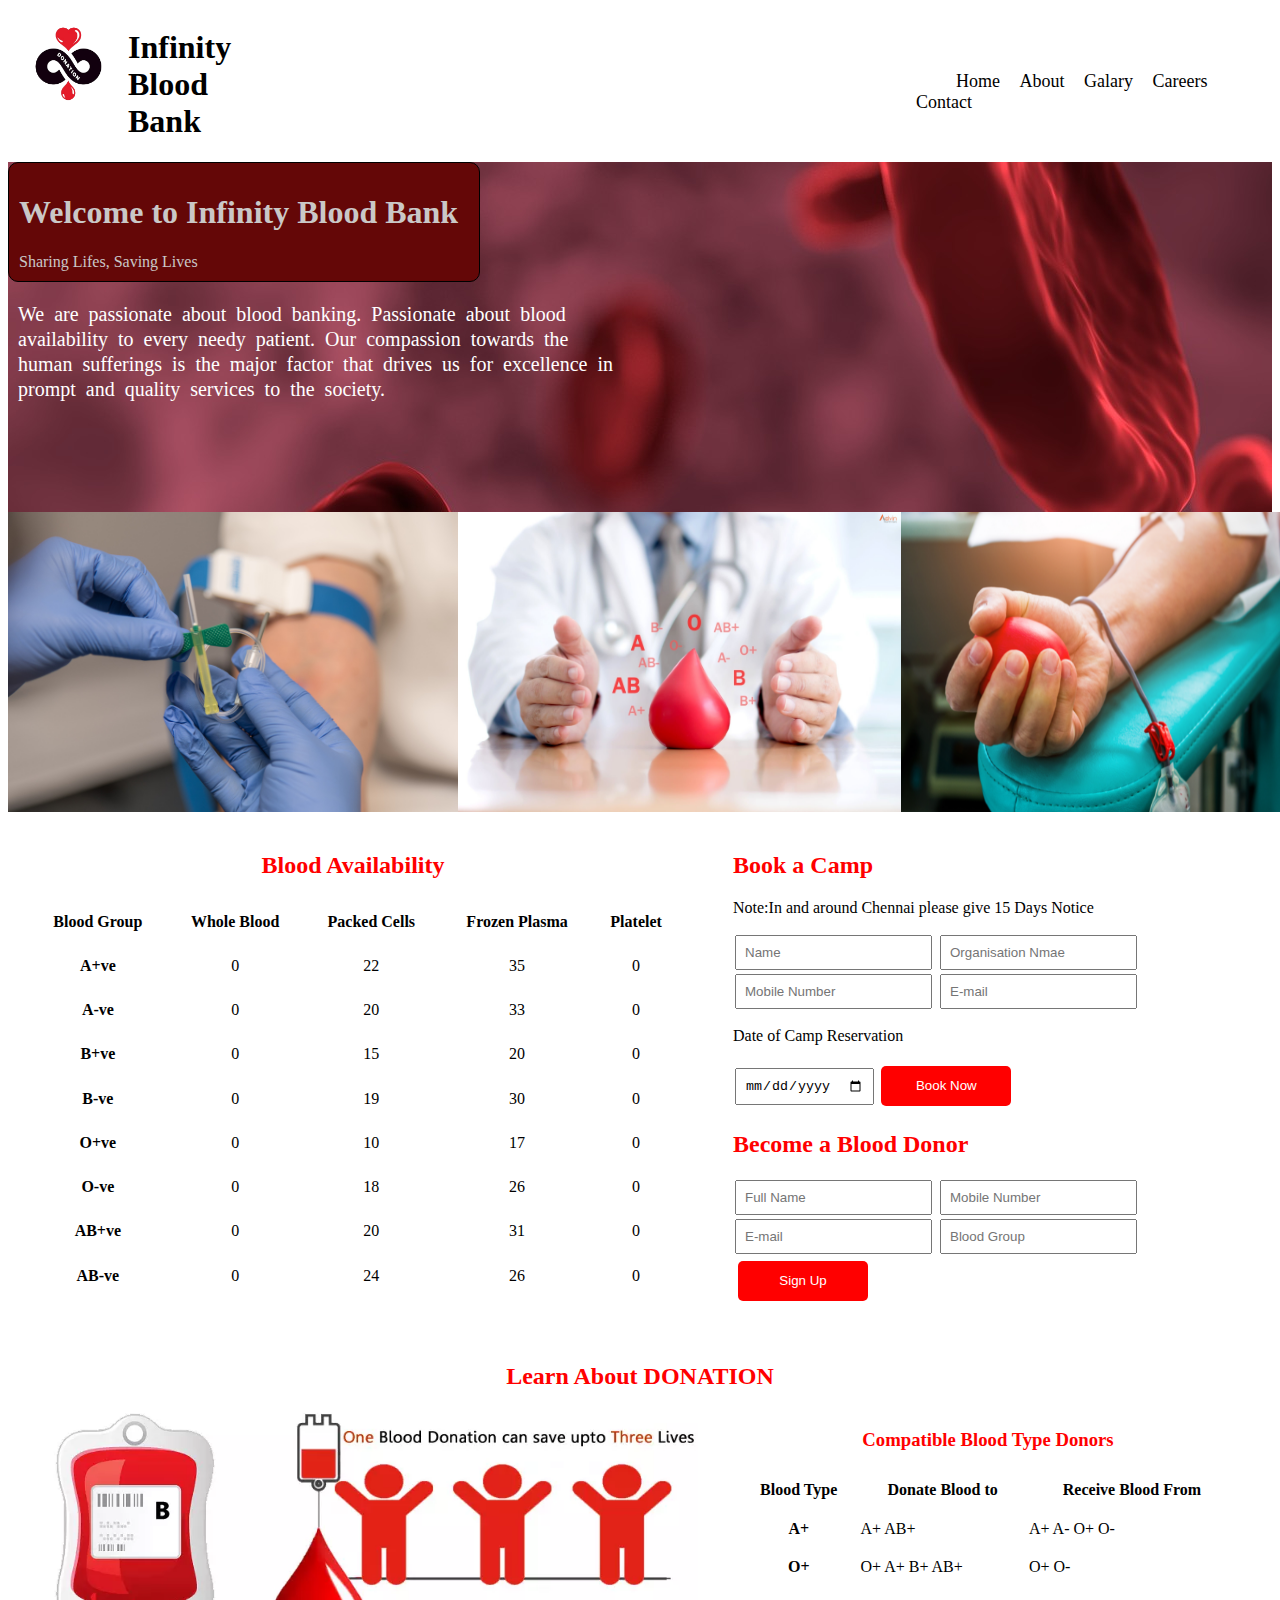
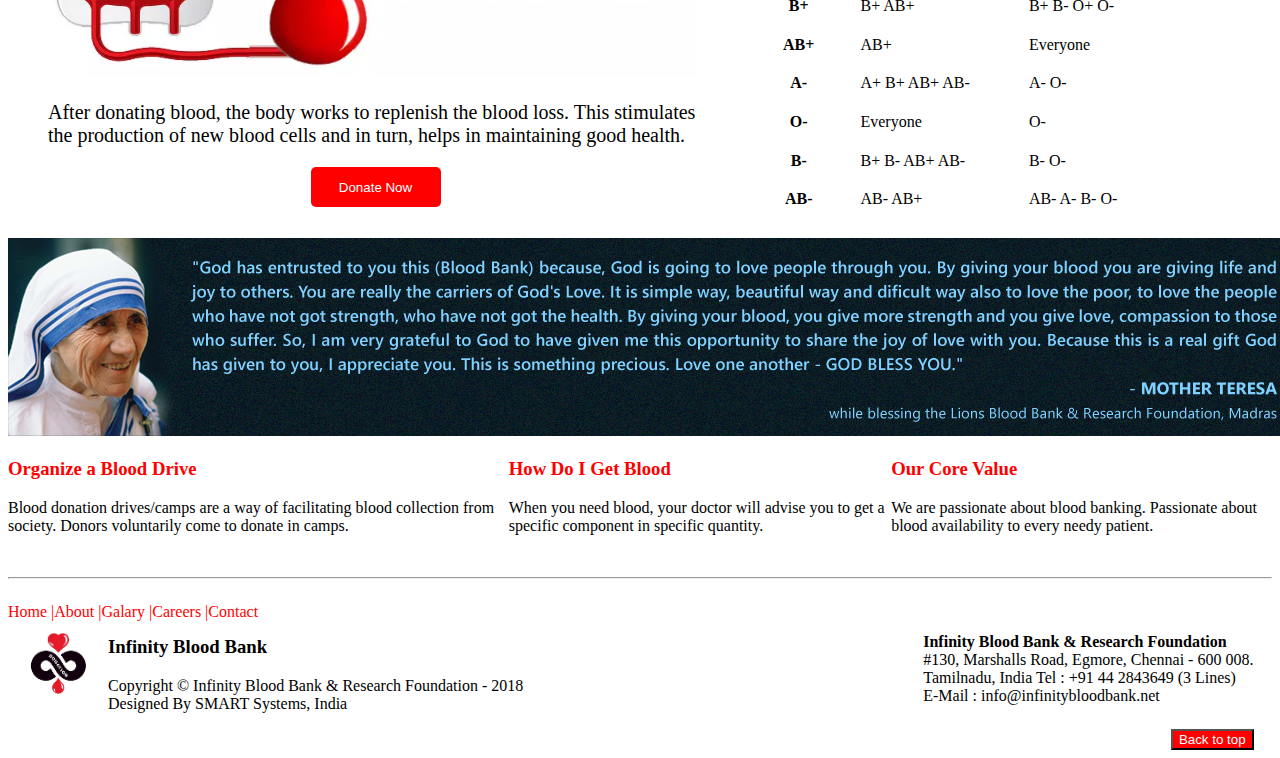
<file: index.html>
<!DOCTYPE html>
<html lang="en">
<head>
    <meta charset="UTF-8">
    <title>blood bank</title>
    <link rel="icon" href="images/infinity icon.jpg" type="image">
    <link rel="stylesheet" href="mainpage.css">
</head>
<body class="body">
    <div class="heading">
        <div class="logo">
            <img src="images\infinity_blood-removebg-preview.png" alt="blood logo" width="120px" height="120px">
        </div>
        <h1>Infinity <br>Blood Bank</h1>
        <div class="navbar">
            <ul>
                <li><a href="#">Home</a></li>
                <li><a href="about page.html">About</a></li>
                <li><a href="galary page.html">Galary</a></li>
                <li><a href="career page.html">Careers</a></li>
                <li><a href="contact page.html">Contact</a></li>
            </ul>
        </div>
    </div>
    <div class="wellcome">
        <div class="wellcome1">
            <h1>Welcome to Infinity Blood Bank</h1>
            Sharing Lifes, Saving Lives
        </div>
        <div class="para1">
            <p>We are passionate about blood banking. Passionate about blood availability to every needy patient. Our compassion towards the human sufferings is the major factor that drives us for excellence in prompt and quality services to the society.</p>
        </div>
    </div>
    <div class="images">
        <img src="images\corona-6200014_1920.jpg" alt="image" width="450px" height="300px">
        <img src="images\Blood-Donation-Dr.jpg" alt="image" width="443px" height="300px">
        <img src="images\Blood-Donor.png" alt="image" width="440px" height="300px">
    </div>
    <div class="bloodavailable">
        <table class="table">
            <caption><h2>Blood Availability</h2></caption>
            <tr>
                <th>Blood Group</th>
                <th>Whole Blood</th>
                <th>Packed Cells</th>
                <th>Frozen Plasma</th>
                <th>Platelet</th>
            </tr>
            <tr>
                <th>A+ve</th>
                <td>0</td>
                <td>22</td>
                <td>35</td>
                <td>0</td>
            </tr>
            <tr>
                <th>A-ve</th>
                <td>0</td>
                <td>20</td>
                <td>33</td>
                <td>0</td>
            </tr>
            <tr>
                <th>B+ve</th>
                <td>0</td>
                <td>15</td>
                <td>20</td>
                <td>0</td>
            </tr>
            <tr>
                <th>B-ve</th>
                <td>0</td>
                <td>19</td>
                <td>30</td>
                <td>0</td>
            </tr>
            <tr>
                <th>O+ve</th>
                <td>0</td>
                <td>10</td>
                <td>17</td>
                <td>0</td>
            </tr>
            <tr>
                <th>O-ve</th>
                <td>0</td>
                <td>18</td>
                <td>26</td>
                <td>0</td>
            </tr>
            <tr>
                <th>AB+ve</th>
                <td>0</td>
                <td>20</td>
                <td>31</td>
                <td>0</td>
            </tr>
            <tr>
                <th>AB-ve</th>
                <td>0</td>
                <td>24</td>
                <td>26</td>
                <td>0</td>
            </tr>
        </table>
        <div class="camp">
            <h2>Book a Camp</h2>
            <p>Note:In and around Chennai please give 15 Days Notice</p>
            <input type="text" placeholder="Name">
            <input type="text" placeholder="Organisation Nmae"><br>
            <input type="text" placeholder="Mobile Number">
            <input type="text" placeholder="E-mail">
            <p>Date of Camp Reservation</p>
            <input type="date"><button>Book Now</button>
            <h2>Become a Blood Donor</h2>
            <input type="text" placeholder="Full Name">
            <input type="text" placeholder="Mobile Number"><br>
            <input type="text" placeholder="E-mail">
            <input type="text" placeholder="Blood Group"><br><button>Sign Up</button>
        </div>
    </div><br>
        <center><h2 class="aboutdonationh2" id="about">Learn About DONATION</h2></center>
    <div class="aboutdonation">
        <div class="learndonation">
        <img src="images\donationFact.webp" alt="About donation" width="650px">
        <p>After donating blood, the body works to replenish the blood loss. This stimulates the production of new blood cells and in turn, helps in maintaining good health.</p>
        <center><button>Donate Now</button></center>
        </div>
        <div class="bloodtype">
            <center><h3>Compatible Blood Type Donors</h3></center>
            <table>
                <tr>
                    <th>Blood Type</th>
                    <th>Donate Blood to</th>
                    <th>Receive Blood From</th>
                </tr>
                <tr>
                    <th>A+</th>
                    <td>A+ AB+</td>
                    <td>A+ A- O+ O-</td>
                </tr><tr>
                    <th>O+</th>
                    <td>O+ A+ B+ AB+</td>
                    <td>O+ O-</td>
                </tr><tr>
                    <th>B+</th>
                    <td>B+ AB+</td>
                    <td>B+ B- O+ O-</td>
                </tr><tr>
                    <th>AB+</th>
                    <td>AB+</td>
                    <td>Everyone</td>
                </tr><tr>
                    <th>A-</th>
                    <td>A+ B+ AB+ AB-</td>
                    <td>A- O-</td>
                </tr><tr>
                    <th>O-</th>
                    <td>Everyone</td>
                    <td>O-</td>
                </tr><tr>
                    <th>B-</th>
                    <td>B+ B- AB+ AB-</td>
                    <td>B- O-</td>
                </tr><tr>
                    <th>AB-</th>
                    <td>AB- AB+</td>
                    <td>AB- A- B- O-</td>
                </tr>
            </table>
        </div>
    </div><br>
    <div>
        <img src="images\mother-teresa.png" alt="mother-teresa-quote">
    </div>
    <div class="organize">
        <div>
            <h3>Organize a Blood Drive</h3>
            <p>Blood donation drives/camps are a way of facilitating blood collection from society. Donors voluntarily come to donate in camps.</p>
        </div>
        <div>
            <h3>How Do I Get Blood</h3>
            <p>When you need blood, your doctor will advise you to get a specific component in specific quantity.</p>
        </div>
        <div>
            <h3>Our Core Value</h3>
            <p>We are passionate about blood banking. Passionate about blood availability to every needy patient.</p>
        </div>
    </div><br><hr>
    <div class="foot-nav">
        <p><a href="#">Home | </a></p>
        <p><a href="about page.html">About | </a></p>
        <p><a href="galary page.html">Galary |</a></p>
        <p><a href="career page.html">Careers |</a></p>
        <p><a href="contact page.html">Contact</a></p>
    </div>
    <div class="footer">
        <div>
            <img src="images\infinity_blood-removebg-preview.png" alt="infinity-logo" width="100px">
        </div>
        <div>
            <h3>Infinity Blood Bank</h3>
            <p>Copyright © Infinity Blood Bank & Research Foundation - 2018 <br>
                Designed By SMART Systems, India</p>
        </div>
        <div class="foot">
            <p> <b>Infinity Blood Bank & Research Foundation</b> <br>
                #130, Marshalls Road, Egmore, Chennai - 600 008. <br>
                Tamilnadu, India
                Tel	: +91 44 2843649 (3 Lines) <br>
                E-Mail	: info@infinitybloodbank.net</p>
        </div>
    </div>
    <div class="back">
        <button><a href="#">Back to top</a></button>
    </div>
</body>
</html>
</file>
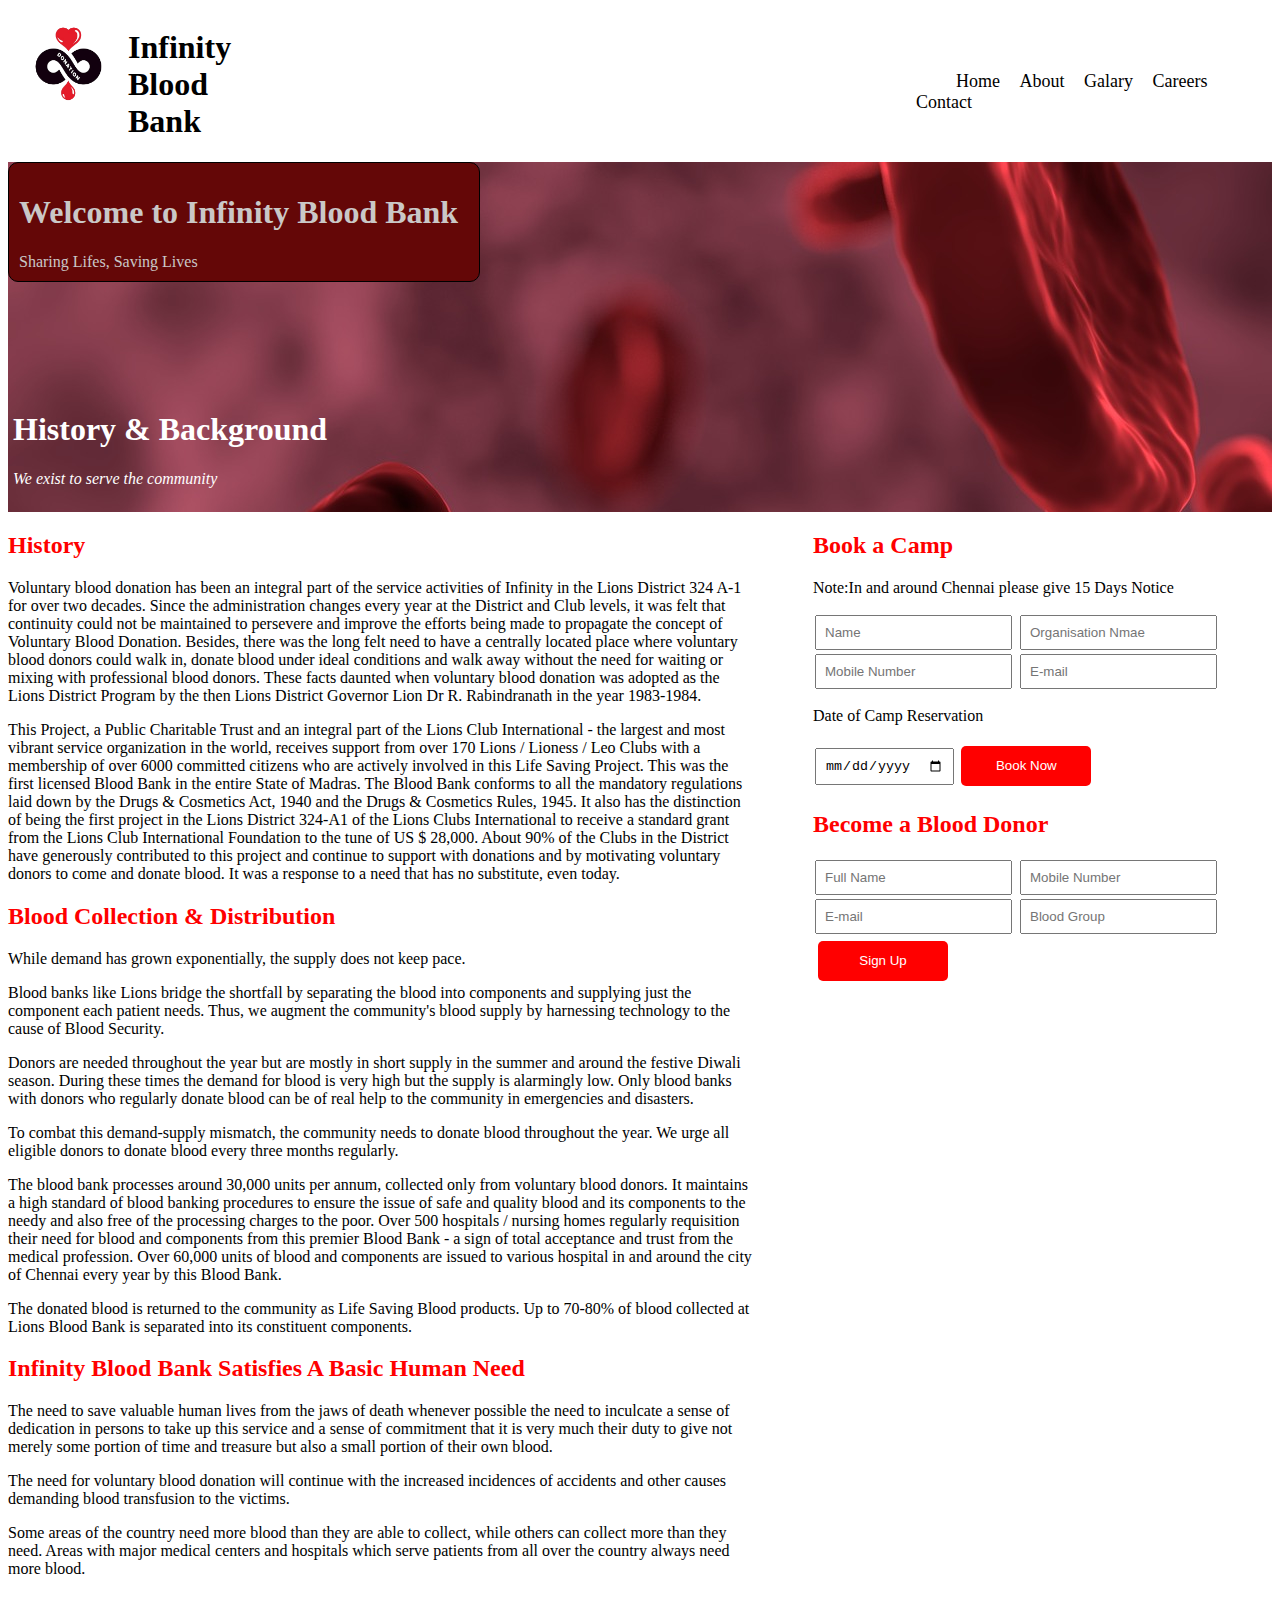
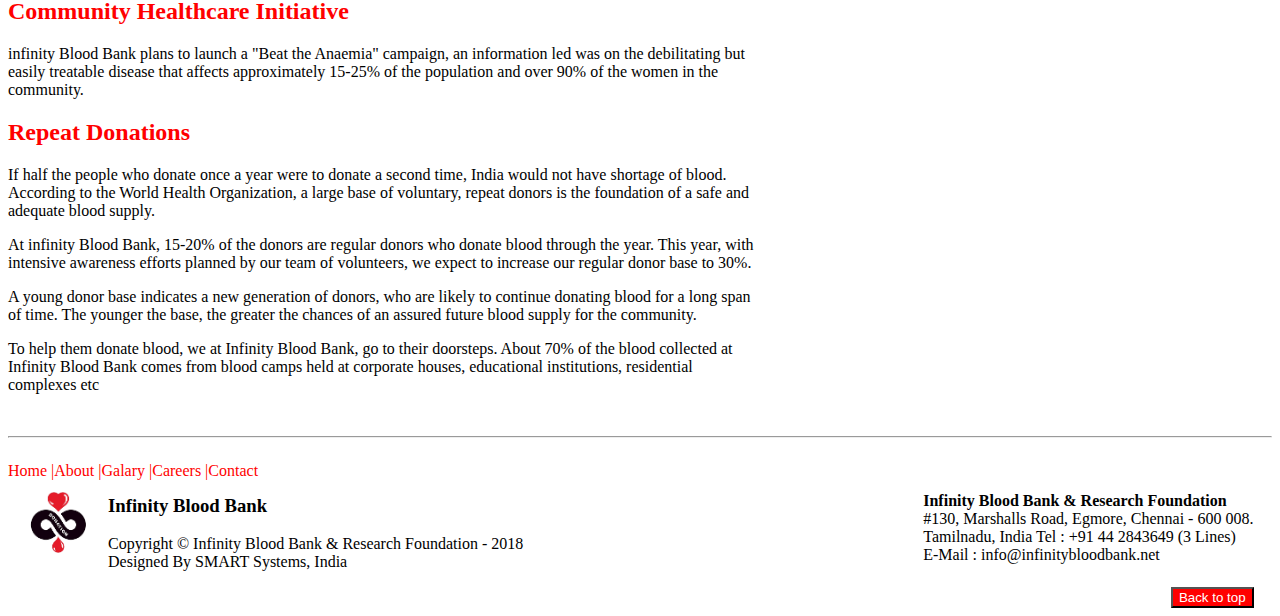
<file: about page.html>
<!DOCTYPE html>
<html lang="en">
<head>
    <meta charset="UTF-8">
    <meta name="viewport" content="width=device-width, initial-scale=1.0">
    <title>Document</title>
    <link rel="icon" href="images/infinity icon.jpg" type="image">
    <style>
        .heading{
        display: flex;
        }
        .navbar,ul,li{
            display: inline;
        }
        .navbar ul li :hover{
            color: rgb(245, 4, 4);
        }
        .navbar{
            margin-left: 50%;
            word-spacing: 15px;
            font-size: 18px;
            margin-top: 5%;
        }
        li a{
            text-decoration: none;
            color: black;
        }
        .wellcome{
            background-image: url('images/red-blood-cells-3188223_1920.jpg');
            height: 350px;
        }
        .wellcome1{
            border: 1px solid black;
            width: 450px;
            color: rgb(202, 200, 199);
            padding: 10px;
            background-color: rgb(100, 7, 7);
            border-radius: 10px;
        }
        .container{
            display: flex;
        }
        .camp{
            margin-left: 55px;
        }
        .camp input{
            padding: 8px;
            margin: 2px;
        }
        .camp button{
            width: 130px;
            height: 40px;
            background-color: red;
            border: none;
            color: white;
            margin-left: 5px;
            font: bold;
            margin: 5px;
            border-radius: 5px;
        }
        .camp a{
            text-decoration: none;
            color: red;
        }
        .foot-nav a{
            text-decoration: none;
            color: red;
        }
        .foot-nav:hover, a :active {
            text-decoration: underline;
        }
        .foot-nav{
            display: flex;
            margin: 0%;
            height: 30px;
        }
        .footer{
            display: flex;
        }
        .foot{
            margin-left: 400px;
        }
        .back button{
            background-color: red;
        }
        .back a{
            text-decoration: none;
            color: white;
        }
        .back{
            margin-left: 92%;
        }
    </style>
</head>
<body>
    <div class="heading">
        <div class="logo">
            <img src="images\infinity_blood-removebg-preview.png" alt="blood logo" width="120px" height="120px">
        </div>
        <h1>Infinity <br>Blood Bank</h1>
        <div class="navbar">
            <ul>
                <li><a href="index.html">Home</a></li>
                <li><a href="#">About</a></li>
                <li><a href="galary page.html">Galary</a></li>
                <li><a href="career page.html">Careers</a></li>
                <li><a href="contact page.html">Contact</a></li>
            </ul>
        </div>
    </div>
    <div class="wellcome">
        <div class="wellcome1">
            <h1>Welcome to Infinity Blood Bank</h1>
            Sharing Lifes, Saving Lives
        </div><br><br><br><br><br><br>
        <div style="color: white; padding-left: 5px;">
            <h1>History & Background</h1>
            <p style="font-family: Cambria, Cochin, Georgia, Times, 'Times New Roman', serif; font-style: italic;">We exist to serve the community</p>
        </div>
    </div>
    <div class="container">
        <div style="width: 750px;">
            <h2 style="color: red;">History</h2>
            <p>Voluntary blood donation has been an integral part of the service activities of Infinity in the Lions District 324 A-1 for over two decades. Since the administration changes every year at the District and Club levels, it was felt that continuity could not be maintained to persevere and improve the efforts being made to propagate the concept of Voluntary Blood Donation. Besides, there was the long felt need to have a centrally located place where voluntary blood donors could walk in, donate blood under ideal conditions and walk away without the need for waiting or mixing with professional blood donors. These facts daunted when voluntary blood donation was adopted as the Lions District Program by the then Lions District Governor Lion Dr R. Rabindranath in the year 1983-1984.</p>
            <p>This Project, a Public Charitable Trust and an integral part of the Lions Club International - the largest and most vibrant service organization in the world, receives support from over 170 Lions / Lioness / Leo Clubs with a membership of over 6000 committed citizens who are actively involved in this Life Saving Project. This was the first licensed Blood Bank in the entire State of Madras. The Blood Bank conforms to all the mandatory regulations laid down by the Drugs & Cosmetics Act, 1940 and the Drugs & Cosmetics Rules, 1945. It also has the distinction of being the first project in the Lions District 324-A1 of the Lions Clubs International to receive a standard grant from the Lions Club International Foundation to the tune of US $ 28,000. About 90% of the Clubs in the District have generously contributed to this project and continue to support with donations and by motivating voluntary donors to come and donate blood. It was a response to a need that has no substitute, even today.</p>
            <h2 style="color: red;">Blood Collection & Distribution</h2>
            <p>While demand has grown exponentially, the supply does not keep pace.</p>
            <p>Blood banks like Lions bridge the shortfall by separating the blood into components and supplying just the component each patient needs. Thus, we augment the community's blood supply by harnessing technology to the cause of Blood Security.</p>
            <p>Donors are needed throughout the year but are mostly in short supply in the summer and around the festive Diwali season. During these times the demand for blood is very high but the supply is alarmingly low. Only blood banks with donors who regularly donate blood can be of real help to the community in emergencies and disasters.</p>
            <p>To combat this demand-supply mismatch, the community needs to donate blood throughout the year. We urge all eligible donors to donate blood every three months regularly.</p>
            <p>The blood bank processes around 30,000 units per annum, collected only from voluntary blood donors. It maintains a high standard of blood banking procedures to ensure the issue of safe and quality blood and its components to the needy and also free of the processing charges to the poor. Over 500 hospitals / nursing homes regularly requisition their need for blood and components from this premier Blood Bank - a sign of total acceptance and trust from the medical profession. Over 60,000 units of blood and components are issued to various hospital in and around the city of Chennai every year by this Blood Bank.</p>
            <p>The donated blood is returned to the community as Life Saving Blood products. Up to 70-80% of blood collected at Lions Blood Bank is separated into its constituent components.</p>
            <h2 style="color: red;">Infinity Blood Bank Satisfies A Basic Human Need</h2>
                <p>The need to save valuable human lives from the jaws of death whenever possible
                    the need to inculcate a sense of dedication in persons to take up this service and a sense of commitment that it is very much their duty to give not merely some portion of time and treasure but also a small portion of their own blood.</p>
                <p>The need for voluntary blood donation will continue with the increased incidences   of accidents and other causes demanding blood transfusion to the victims.</p>
                <p>Some areas of the country need more blood than they are able to collect, while others can collect more than they need. Areas with major medical centers and hospitals which serve patients from all over the country always need more blood.</p>
            <h2 style="color: red;">Community Healthcare Initiative</h2>
            <p>infinity Blood Bank plans to launch a "Beat the Anaemia" campaign, an information led was on the debilitating but easily treatable disease that affects approximately 15-25% of the population and over 90% of the women in the community.</p>
            <h2 style="color: red;">Repeat Donations</h2>
            <p>If half the people who donate once a year were to donate a second time, India would not have shortage of blood. According to the World Health Organization, a large base of voluntary, repeat donors is the foundation of a safe and adequate blood supply.</p>
            <p>At infinity Blood Bank, 15-20% of the donors are regular donors who donate blood through the year. This year, with intensive awareness efforts planned by our team of volunteers, we expect to increase our regular donor base to 30%.</p>
            <p>A young donor base indicates a new generation of donors, who are likely to continue donating blood for a long span of time. The younger the base, the greater the chances of an assured future blood supply for the community.</p>
            <p>To help them donate blood, we at Infinity Blood Bank, go to their doorsteps. About 70% of the blood collected at Infinity Blood Bank comes from blood camps held at corporate houses, educational institutions, residential complexes etc</p>
        </div>
        <div>
            <div class="camp">
                <h2 style="color: red;">Book a Camp</h2>
                <p>Note:In and around Chennai please give 15 Days Notice</p>
                <input type="text" placeholder="Name">
                <input type="text" placeholder="Organisation Nmae"><br>
                <input type="text" placeholder="Mobile Number">
                <input type="text" placeholder="E-mail">
                <p>Date of Camp Reservation</p>
                <input type="date"><button>Book Now</button>
                <h2 style="color: red;">Become a Blood Donor</h2>
                <input type="text" placeholder="Full Name">
                <input type="text" placeholder="Mobile Number"><br>
                <input type="text" placeholder="E-mail">
                <input type="text" placeholder="Blood Group"><br><button>Sign Up</button>
            </div>
        </div>
    </div>
    <br><hr>
    <div class="foot-nav">
        <p><a href="index.html">Home | </a></p>
        <p><a href="#">About | </a></p>
        <p><a href="galary page.html">Galary |</a></p>
        <p><a href="career page.html">Careers |</a></p>
        <p><a href="contact page.html">Contact</a></p>
    </div>
    <div class="footer">
        <div>
            <img src="images\infinity_blood-removebg-preview.png" alt="infinity-logo" width="100px">
        </div>
        <div>
            <h3>Infinity Blood Bank</h3>
            <p>Copyright © Infinity Blood Bank & Research Foundation - 2018 <br>
                Designed By SMART Systems, India</p>
        </div>
        <div class="foot">
            <p> <b>Infinity Blood Bank & Research Foundation</b> <br>
                #130, Marshalls Road, Egmore, Chennai - 600 008. <br>
                Tamilnadu, India
                Tel	: +91 44 2843649 (3 Lines) <br>
                E-Mail	: info@infinitybloodbank.net</p>
        </div>
    </div>
    <div class="back">
        <button><a href="#">Back to top</a></button>
    </div>
</body>
</html>
</file>
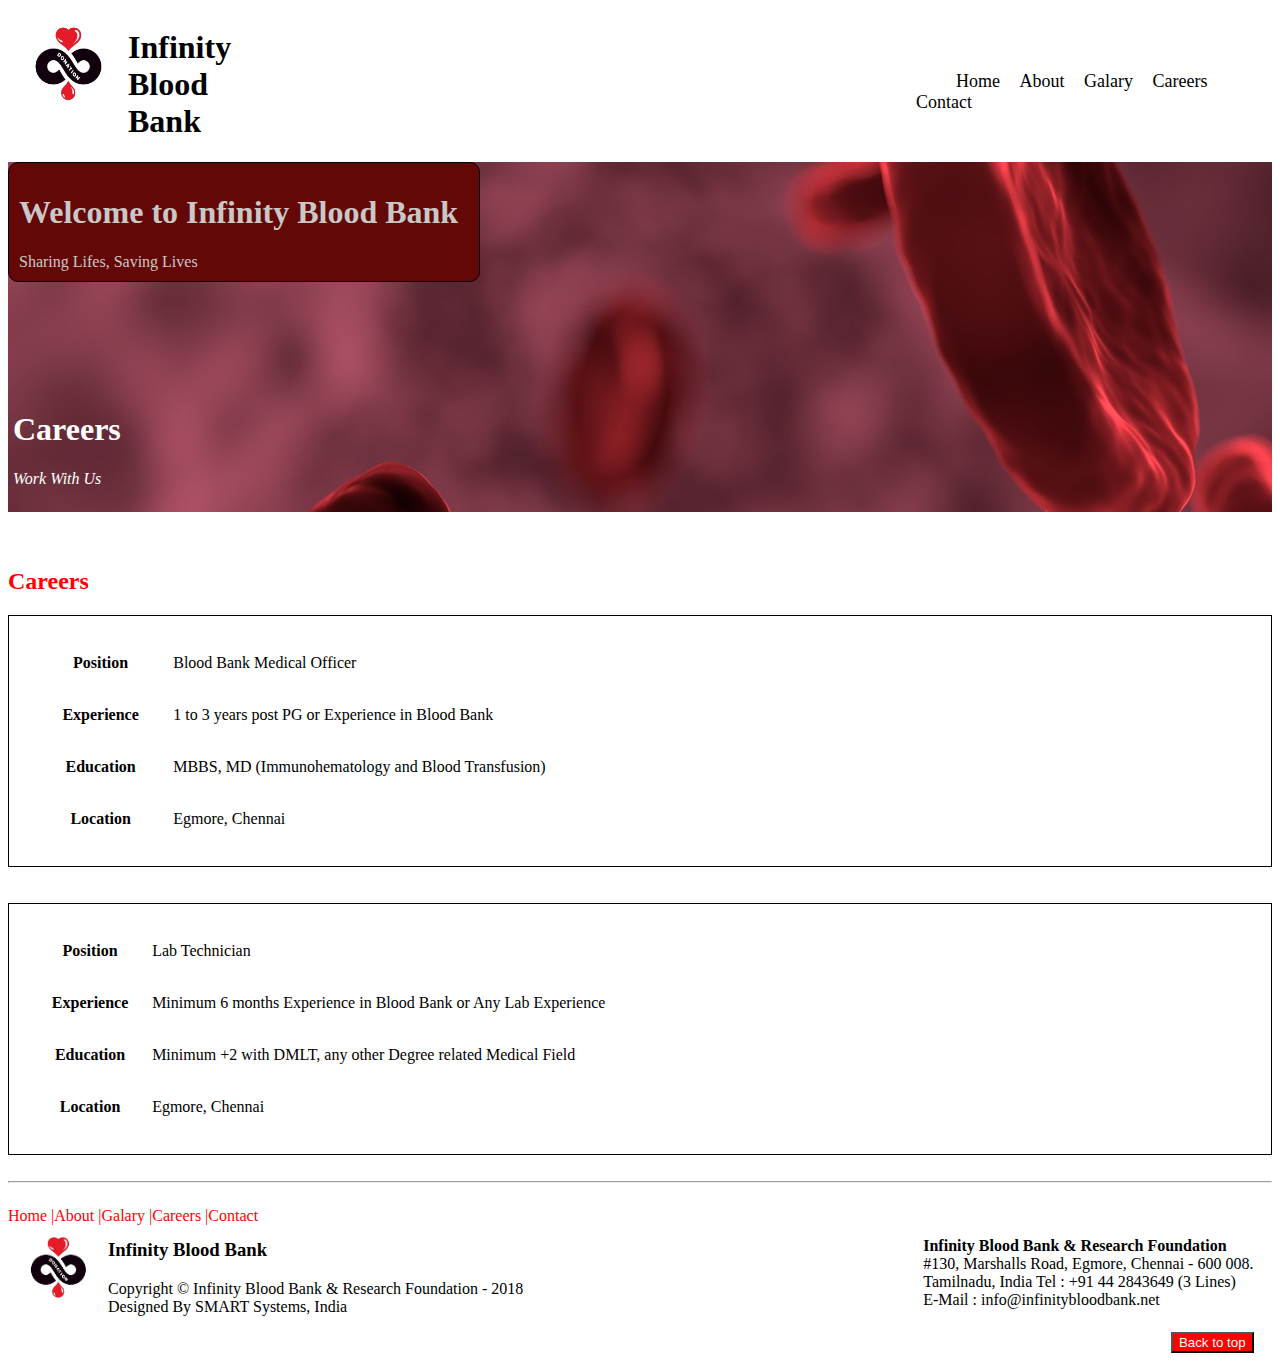
<file: career page.html>
<!DOCTYPE html>
<html lang="en">
<head>
    <meta charset="UTF-8">
    <meta name="viewport" content="width=device-width, initial-scale=1.0">
    <title>Document</title>
    <link rel="icon" href="images/infinity icon.jpg" type="image">
    <style>
         .heading{
        display: flex;
        }
        .navbar,ul,li{
            display: inline;
        }
        .navbar ul li :hover{
            color: rgb(245, 4, 4);
        }
        .navbar{
            margin-left: 50%;
            word-spacing: 15px;
            font-size: 18px;
            margin-top: 5%;
        }
        li a{
            text-decoration: none;
            color: black;
        }
        .wellcome{
            background-image: url('images/red-blood-cells-3188223_1920.jpg');
            height: 350px;
        }
        .wellcome1{
            border: 1px solid black;
            width: 450px;
            color: rgb(202, 200, 199);
            padding: 10px;
            background-color: rgb(100, 7, 7);
            border-radius: 10px;
        }
        .tab1{
            border: 1px solid black;
        }
        .tab2{
            border: 1px solid black;
        }
        .tab1 table{
            padding: 20px;
            text-align: start;
            width: 850px;
            height: 250px;
        }
        .tab2 table{
            padding: 20px;
            text-align: start;
            width: 850px;
            height: 250px;
        }  
        .foot-nav a{
            text-decoration: none;
            color: red;
        }
        .foot-nav:hover, a :active {
            text-decoration: underline;
        }
        .foot-nav{
            display: flex;
            margin: 0%;
            height: 30px;
        }
        .footer{
            display: flex;
        }
        .foot{
            margin-left: 400px;
        }
        .back button{
            background-color: red;
        }
        .back a{
            text-decoration: none;
            color: white;
        }
        .back{
            margin-left: 92%;
        }
    </style>
</head>
<body>
    <div class="heading">
        <div class="logo">
            <img src="images\infinity_blood-removebg-preview.png" alt="blood logo" width="120px" height="120px">
        </div>
        <h1>Infinity <br>Blood Bank</h1>
        <div class="navbar">
            <ul>
                <li><a href="index.html">Home</a></li>
                <li><a href="about page.html">About</a></li>
                <li><a href="galary page.html">Galary</a></li>
                <li><a href="#">Careers</a></li>
                <li><a href="contact page.html">Contact</a></li>
            </ul>
        </div>
    </div>
    <div class="wellcome">
        <div class="wellcome1">
            <h1>Welcome to Infinity Blood Bank</h1>
            Sharing Lifes, Saving Lives
        </div><br><br><br><br><br><br>
        <div style="color: white; padding-left: 5px;">
            <h1>Careers</h1>
            <p style="font-family: Cambria, Cochin, Georgia, Times, 'Times New Roman', serif; font-style: italic;">Work With Us</p>
        </div>
    </div><br><br>
    <h2 style="color: red;">Careers</h2>
    <div class="tab1">
        <table>
            <tr>
                <th>Position</th>
                <td>Blood Bank Medical Officer</td>
            </tr>
            <tr>
                <th>Experience</th>
                <td>1 to 3 years post PG or Experience in Blood Bank</td>
            </tr>
            <tr>
                <th>Education</th>
                <td>MBBS, MD (Immunohematology and Blood Transfusion)</td>
            </tr>
            <tr>
                <th>Location</th>
                <td>Egmore, Chennai</td>
            </tr>
        </table>
    </div><br><br>
    <div class="tab2">
        <table>
            <tr>
                <th>Position</th>
                <td>Lab Technician</td>
            </tr>
            <tr>
                <th>Experience</th>
                <td>Minimum 6 months Experience in Blood Bank or Any Lab Experience</td>
            </tr>
            <tr>
                <th>Education</th>
                <td>Minimum +2 with DMLT, any other Degree related Medical Field</td>
            </tr>
            <tr>
                <th>Location</th>
                <td>Egmore, Chennai</td>
            </tr>
        </table>
    </div><br><hr>
    <div class="foot-nav">
        <p><a href="index.html">Home | </a></p>
        <p><a href="about page.html">About | </a></p>
        <p><a href="galary page.html">Galary |</a></p>
        <p><a href="#">Careers |</a></p>
        <p><a href="contact page.html">Contact</a></p>
    </div>
    <div class="footer">
        <div>
            <img src="images\infinity_blood-removebg-preview.png" alt="infinity-logo" width="100px">
        </div>
        <div>
            <h3>Infinity Blood Bank</h3>
            <p>Copyright © Infinity Blood Bank & Research Foundation - 2018 <br>
                Designed By SMART Systems, India</p>
        </div>
        <div class="foot">
            <p> <b>Infinity Blood Bank & Research Foundation</b> <br>
                #130, Marshalls Road, Egmore, Chennai - 600 008. <br>
                Tamilnadu, India
                Tel	: +91 44 2843649 (3 Lines) <br>
                E-Mail	: info@infinitybloodbank.net</p>
        </div>
    </div>
    <div class="back">
        <button><a href="#">Back to top</a></button>
    </div>
</body>
</html>
</file>
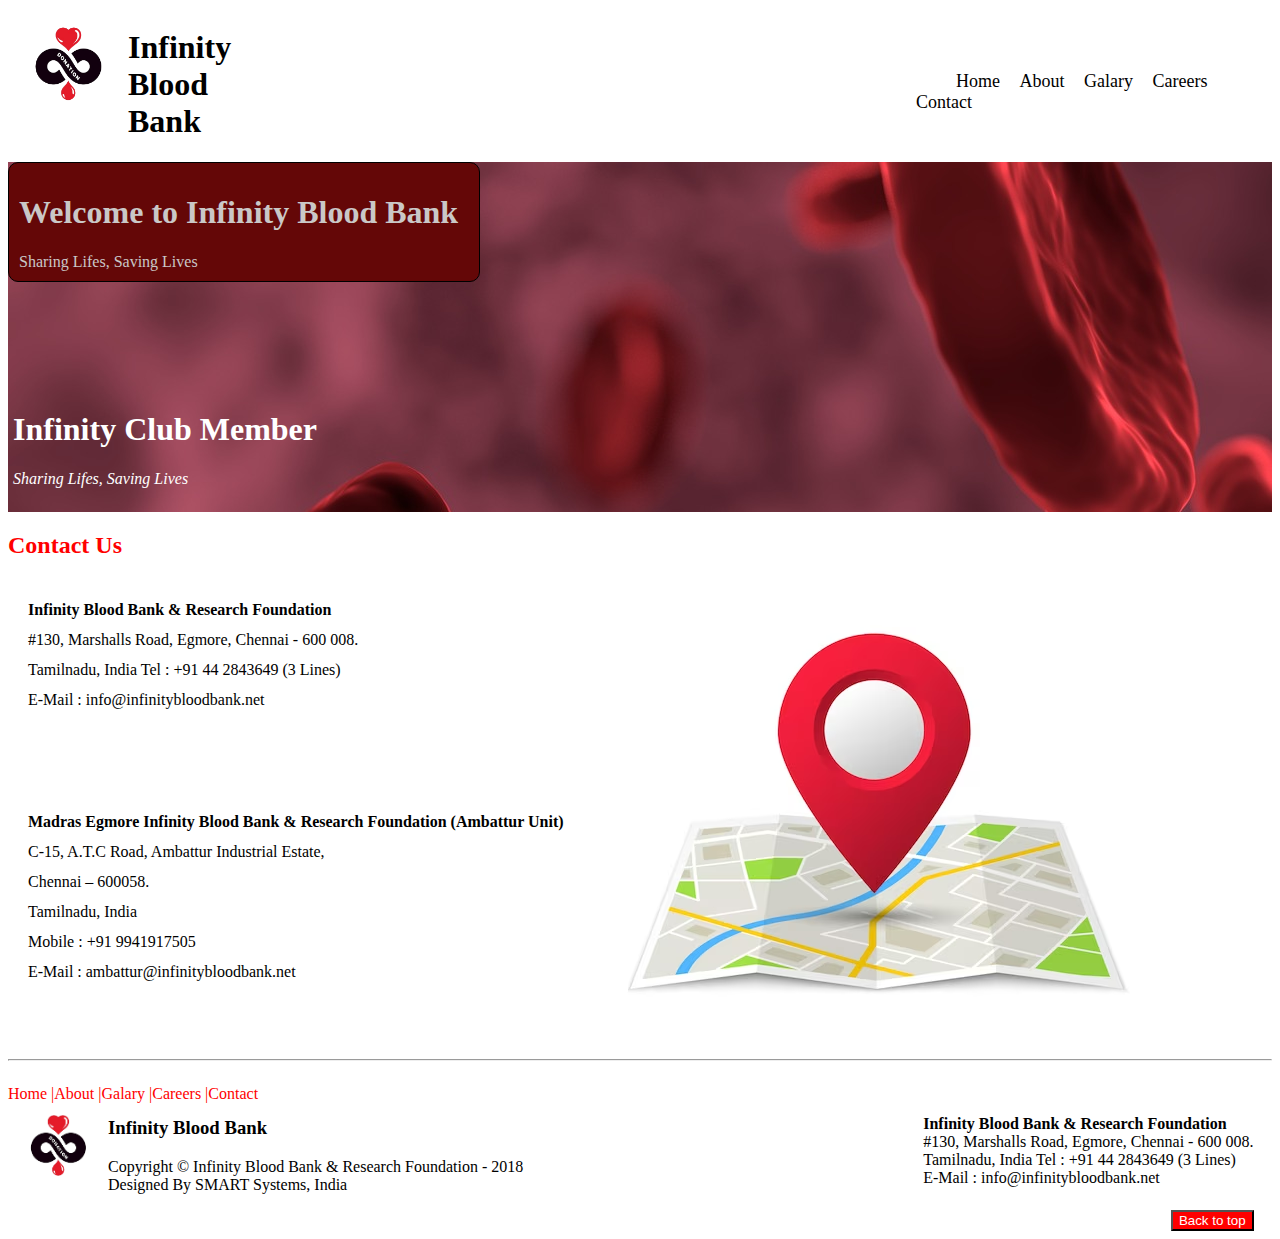
<file: contact page.html>
<!DOCTYPE html>
<html lang="en">
<head>
    <meta charset="UTF-8">
    <meta name="viewport" content="width=device-width, initial-scale=1.0">
    <title>Document</title>
    <link rel="icon" href="images/infinity icon.jpg" type="image">
    <style>
        .heading{
        display: flex;
        }
        .navbar,ul,li{
            display: inline;
        }
        .navbar ul li :hover{
            color: rgb(245, 4, 4);
        }
        .navbar{
            margin-left: 50%;
            word-spacing: 15px;
            font-size: 18px;
            margin-top: 5%;
        }
        li a{
            text-decoration: none;
            color: black;
        }
        .wellcome{
            background-image: url('images/red-blood-cells-3188223_1920.jpg');
            height: 350px;
        }
        .wellcome1{
            border: 1px solid black;
            width: 450px;
            color: rgb(202, 200, 199);
            padding: 10px;
            background-color: rgb(100, 7, 7);
            border-radius: 10px;
        }
        .foot-nav a{
            text-decoration: none;
            color: red;
        }
        .foot-nav:hover, a :active {
            text-decoration: underline;
        }
        .foot-nav{
            display: flex;
            margin: 0%;
            height: 30px;
        }
        .footer{
            display: flex;
        }
        .foot{
            margin-left: 400px;
        }
        .back button{
            background-color: red;
        }
        .back a{
            text-decoration: none;
            color: white;
        }
        .back{
            margin-left: 92%;
        }
        .con{
            display: flex;
            width: 800px;
            height: 400px;
            line-height: 30px; 
            padding-left: 20px;
        }
        .con-map{
            width: 100px;
            height: 50px;   
        }
    </style>
</head>
<body>
    <div class="heading">
        <div class="logo">
            <img src="images\infinity_blood-removebg-preview.png" alt="blood logo" width="120px" height="120px">
        </div>
        <h1>Infinity <br>Blood Bank</h1>
        <div class="navbar">
            <ul>
                <li><a href="index.html">Home</a></li>
                <li><a href="about page.html">About</a></li>
                <li><a href="galary page.html">Galary</a></li>
                <li><a href="career page.html">Careers</a></li>
                <li><a href="#">Contact</a></li>
            </ul>
        </div>
    </div>
    <div class="wellcome">
        <div class="wellcome1">
            <h1>Welcome to Infinity Blood Bank</h1>
            Sharing Lifes, Saving Lives
        </div><br><br><br><br><br><br>
        <div style="color: white; padding-left: 5px;">
            <h1>Infinity Club Member</h1>
            <p style="font-family: Cambria, Cochin, Georgia, Times, 'Times New Roman', serif; font-style: italic;">Sharing Lifes, Saving Lives</p>
        </div>
    </div>
    <h2 style="color: red;">Contact Us</h2>
    <div class="con">
        <div>
        <p> <b>Infinity Blood Bank & Research Foundation</b> <br>
            #130, Marshalls Road, Egmore, Chennai - 600 008. <br>
            Tamilnadu, India
            Tel	: +91 44 2843649 (3 Lines) <br>
            E-Mail	: info@infinitybloodbank.net</p><br><br>
        <p> <B>Madras Egmore Infinity Blood Bank & Research Foundation (Ambattur Unit)</B><br>
            C-15, A.T.C Road, Ambattur Industrial Estate,<br>
            Chennai – 600058.<br>
            Tamilnadu, India<br>
            Mobile	: +91 9941917505<br>
            E-Mail	: ambattur@infinitybloodbank.net</p>
        </div>
        <div class="con-map">
            <img src="images\cont map.avif" alt="map">
        </div>
    </div><br><br><br><br><hr>
    <div class="foot-nav">
        <p><a href="index.html">Home | </a></p>
        <p><a href="about page.html">About | </a></p>
        <p><a href="galary page.html">Galary |</a></p>
        <p><a href="career page.html">Careers |</a></p>
        <p><a href="">Contact</a></p>
    </div>
    <div class="footer">
        <div>
            <img src="images\infinity_blood-removebg-preview.png" alt="infinity-logo" width="100px">
        </div>
        <div>
            <h3>Infinity Blood Bank</h3>
            <p>Copyright © Infinity Blood Bank & Research Foundation - 2018 <br>
                Designed By SMART Systems, India</p>
        </div>
        <div class="foot">
            <p> <b>Infinity Blood Bank & Research Foundation</b> <br>
                #130, Marshalls Road, Egmore, Chennai - 600 008. <br>
                Tamilnadu, India
                Tel	: +91 44 2843649 (3 Lines) <br>
                E-Mail	: info@infinitybloodbank.net</p>
        </div>
    </div>
    <div class="back">
        <button><a href="#">Back to top</a></button>
    </div>
</body>
</html>
</file>
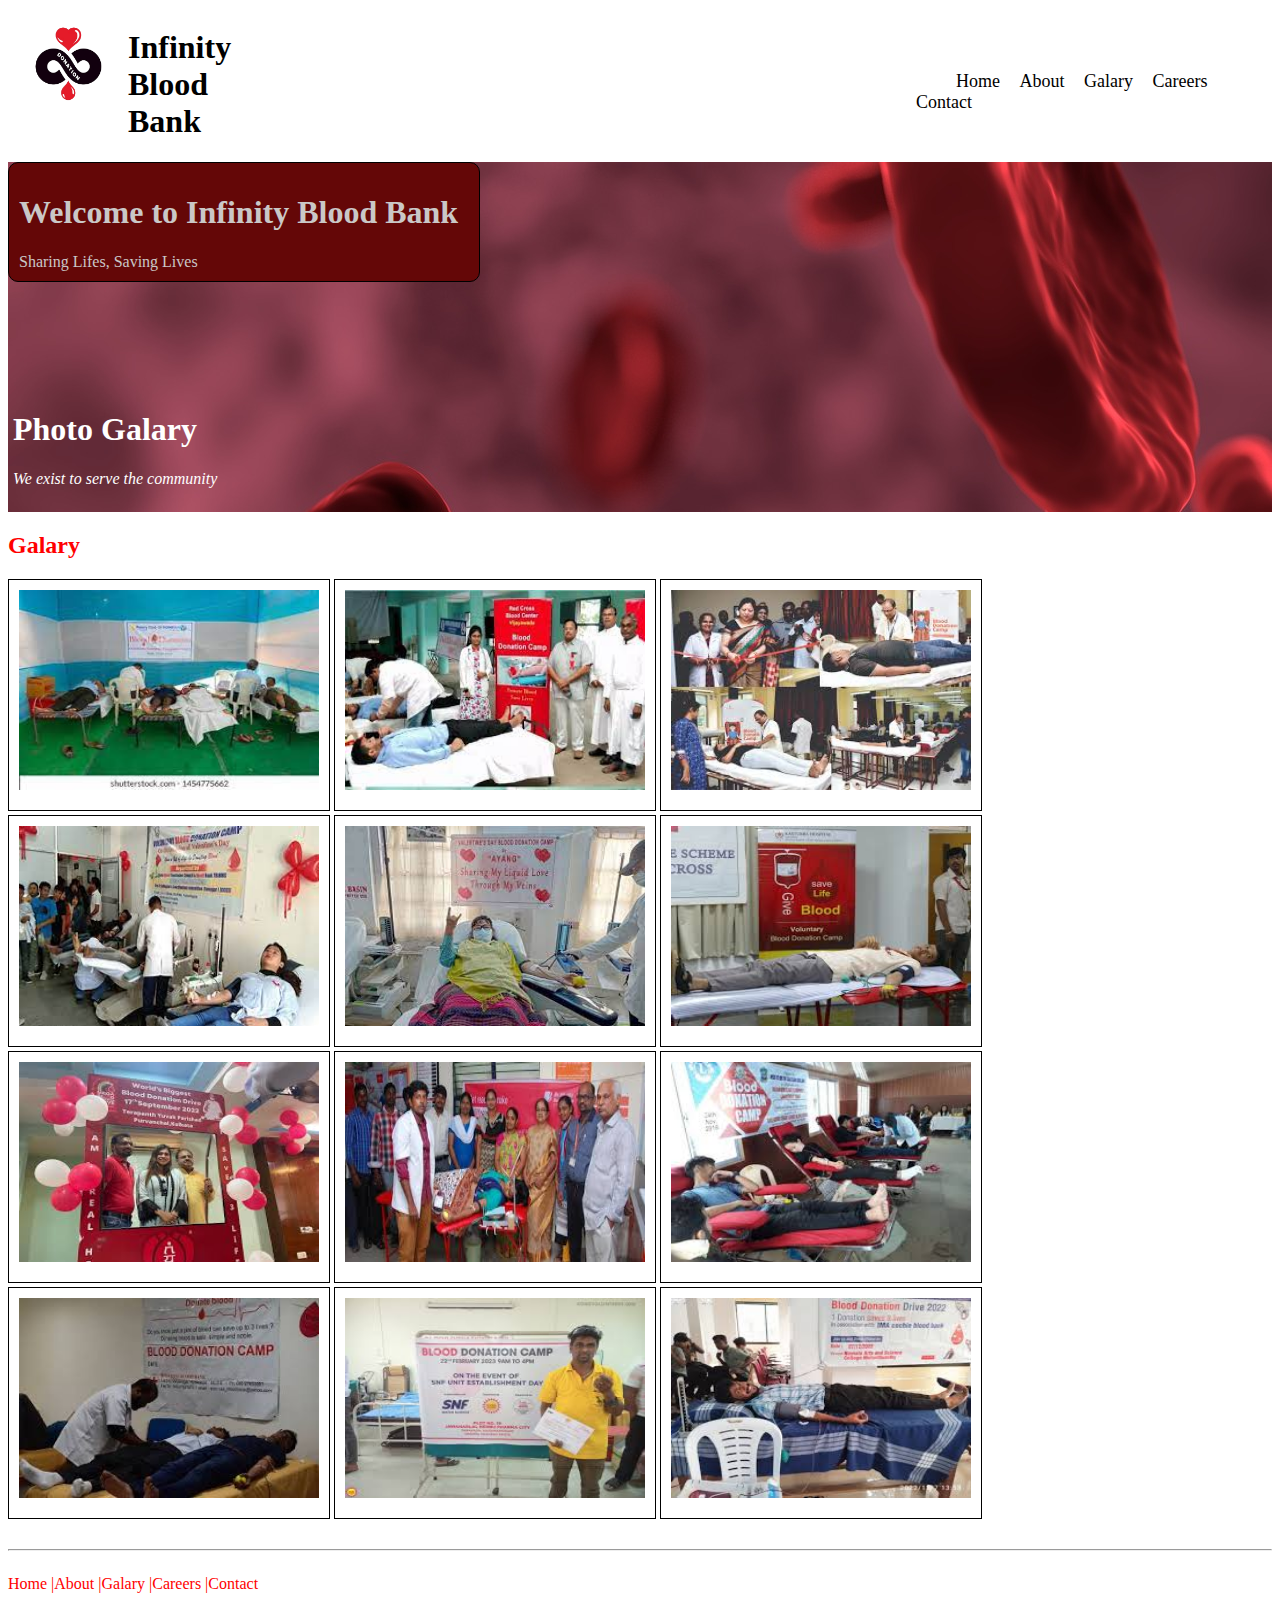
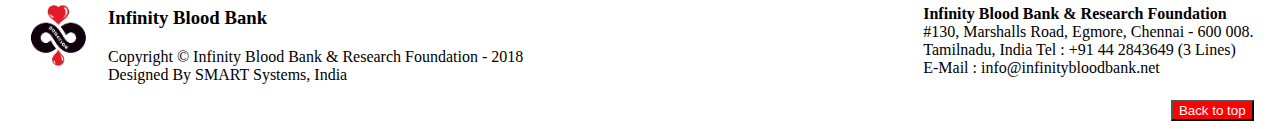
<file: galary page.html>
<!DOCTYPE html>
<html lang="en">
<head>
    <meta charset="UTF-8">
    <meta name="viewport" content="width=device-width, initial-scale=1.0">
    <title>Document</title>
    <link rel="icon" href="images/infinity icon.jpg" type="image">
    <style>
        .heading{
        display: flex;
        }
        .navbar,ul,li{
            display: inline;
        }
        .navbar ul li :hover{
            color: rgb(245, 4, 4);
        }
        .navbar{
            margin-left: 50%;
            word-spacing: 15px;
            font-size: 18px;
            margin-top: 5%;
        }
        li a{
            text-decoration: none;
            color: black;
        }
        .wellcome{
            background-image: url('images/red-blood-cells-3188223_1920.jpg');
            height: 350px;
        }
        .wellcome1{
            border: 1px solid black;
            width: 450px;
            color: rgb(202, 200, 199);
            padding: 10px;
            background-color: rgb(100, 7, 7);
            border-radius: 10px;
        }
        .photos img{
            border: 1px solid black;
            padding: 10px 10px 20px 10px;
            width: 300px;
            height: 200px;
        }
        .foot-nav a{
            text-decoration: none;
            color: red;
        }
        .foot-nav:hover, a :active {
            text-decoration: underline;
        }
        .foot-nav{
            display: flex;
            margin: 0%;
            height: 30px;
        }
        .footer{
            display: flex;
        }
        .foot{
            margin-left: 400px;
        }
        .back button{
            background-color: red;
        }
        .back a{
            text-decoration: none;
            color: white;
        }
        .back{
            margin-left: 92%;
        }
    </style>
</head>
<body>
    <div class="heading">
        <div class="logo">
            <img src="images\infinity_blood-removebg-preview.png" alt="blood logo" width="120px" height="120px">
        </div>
        <h1>Infinity <br>Blood Bank</h1>
        <div class="navbar">
            <ul>
                <li><a href="index.html">Home</a></li>
                <li><a href="about page.html">About</a></li>
                <li><a href="#">Galary</a></li>
                <li><a href="career page.html">Careers</a></li>
                <li><a href="contact page.html">Contact</a></li>
            </ul>
        </div>
    </div>
    <div class="wellcome">
        <div class="wellcome1">
            <h1>Welcome to Infinity Blood Bank</h1>
            Sharing Lifes, Saving Lives
        </div><br><br><br><br><br><br>
        <div style="color: white; padding-left: 5px;">
            <h1>Photo Galary</h1>
            <p style="font-family: Cambria, Cochin, Georgia, Times, 'Times New Roman', serif; font-style: italic;">We exist to serve the community</p>
        </div>
    </div>
    <div>
        <div>
        <h2 style="color: red;">Galary</h2>
        </div>
        <div class="photos">
        <img src="images\photo 1.jpeg" alt="photo1">
        <img src="images\photo 2.jpeg" alt="photo2">
        <img src="images\photo 5.jpeg" alt="photo3">
        <img src="images\photo 3.jpeg" alt="photo4">
        <img src="images\photo 4.jpeg" alt="photo5">
        <img src="images\photo 6.jpeg" alt="photo6">
        <img src="images\photo 7.jpeg" alt="photo7">
        <img src="images\photo 8.jpeg" alt="photo8">
        <img src="images\photo 9.jpeg" alt="photo9">
        <img src="images\photo 10.jpeg" alt="photo10">
        <img src="images\photo 11.jpeg" alt="photo11">
        <img src="images\photo 12.jpeg" alt="photo12">
        </div>
    </div><br><hr>
    <div class="foot-nav">
        <p><a href="index.html">Home | </a></p>
        <p><a href="about page.html">About | </a></p>
        <p><a href="#">Galary |</a></p>
        <p><a href="career page.html">Careers |</a></p>
        <p><a href="contact page.html">Contact</a></p>
    </div>
    <div class="footer">
        <div>
            <img src="images\infinity_blood-removebg-preview.png" alt="infinity-logo" width="100px">
        </div>
        <div>
            <h3>Infinity Blood Bank</h3>
            <p>Copyright © Infinity Blood Bank & Research Foundation - 2018 <br>
                Designed By SMART Systems, India</p>
        </div>
        <div class="foot">
            <p> <b>Infinity Blood Bank & Research Foundation</b> <br>
                #130, Marshalls Road, Egmore, Chennai - 600 008. <br>
                Tamilnadu, India
                Tel	: +91 44 2843649 (3 Lines) <br>
                E-Mail	: info@infinitybloodbank.net</p>
        </div>
    </div>
    <div class="back">
        <button><a href="#">Back to top</a></button>
    </div>  
</body>
</html>
</file>
<file: mainpage.css>
.heading{
    display: flex;
}
.navbar,ul,li{
    display: inline;
}
.navbar ul li :hover{
    color: rgb(245, 4, 4);
}
.navbar{
    margin-left: 50%;
    word-spacing: 15px;
    font-size: 18px;
    margin-top: 5%;
}
li a{
    text-decoration: none;
    color: black;
}
.wellcome{
    background-image: url('images/red-blood-cells-3188223_1920.jpg');
    height: 350px;
}
.wellcome1{
    border: 1px solid black;
    width: 450px;
    color: rgb(202, 200, 199);
    padding: 10px;
    background-color: rgb(100, 7, 7);
    border-radius: 10px;
}
.para1{
    width: 600px;
    color: white;
    word-spacing: 5px;
    line-height: 25px;
    font-size: 20px;
    margin-left: 10px;
}
.images{
    display: flex;   
}
.table{
    width: 650px;
    height: 400px;
    text-align: center;
}
.bloodavailable h2{
    color: red;
}
.bloodavailable{
    display: flex;
    margin: 20px;
}
.camp{
    margin-left: 55px;
}
.camp input{
    padding: 8px;
    margin: 2px;
}
.camp button{
    width: 130px;
    height: 40px;
    background-color: red;
    border: none;
    color: white;
    margin-left: 5px;
    font: bold;
    margin: 5px;
    border-radius: 5px;
}
.camp a{
    text-decoration: none;
    color: red;
}
.aboutdonation{
    display: flex;
}
.aboutdonationh2{
    color: red;
}
.learndonation{
    width: 650px;
    margin-left: 40px;
    font-size: 20px;
}
.learndonation button{
    width: 130px;
    height: 40px;
    background-color: red;
    border: none;
    color: white;
    margin-left: 5px;
    font: bold;
    border-radius: 5px;
}
.bloodtype{
    margin-left: 40px;
}
.bloodtype h3{
    color: red;
}
.bloodtype table{
    width: 500px;
    height: 350px;
    text-align: start;
}
.organize{
    display: flex;
}
.organize h3{
    color: red;
}
.foot-nav a{
    text-decoration: none;
    color: red;
}
.foot-nav:hover, a :active {
    text-decoration: underline;
}
.foot-nav{
    display: flex;
    margin: 0%;
    height: 30px;
}
.footer{
    display: flex;
}
.foot{
    margin-left: 400px;
}
.back button{
    background-color: red;
}
.back a{
    text-decoration: none;
    color: white;
}
.back{
    margin-left: 92%;
}
</file>
